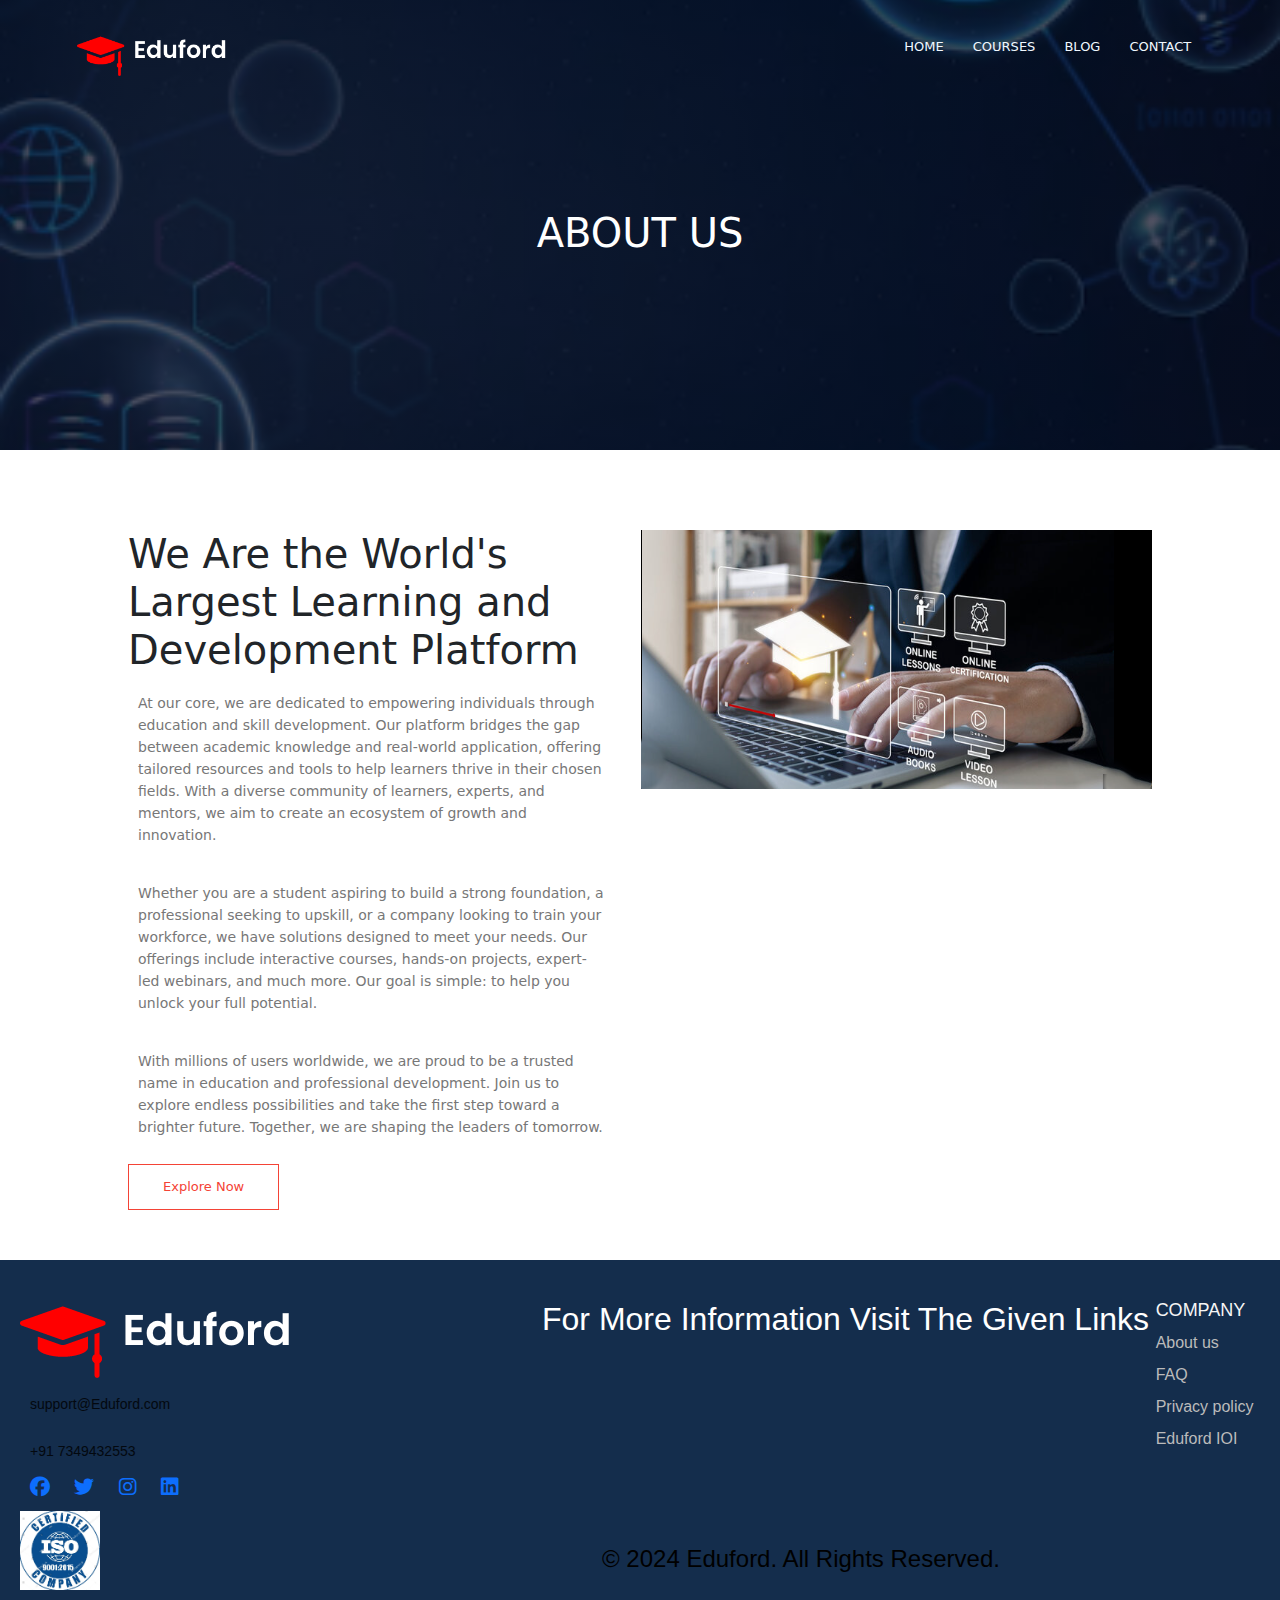
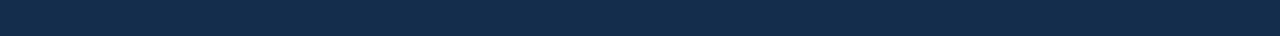
<file: about.html>
<!DOCTYPE html>
<html lang="en">
<head>
    <meta name="viewport" content="width=device-width,initial-scale=1.0 ">
    <meta charset="UTF-8">
    <meta name="viewport" content="width=device-width, initial-scale=1.0">
    <title>Mini Project</title>
    <link rel="stylesheet" href="styles.css">
    <!-- fonts awesome -->
    <link rel="stylesheet" href="https://cdnjs.cloudflare.com/ajax/libs/font-awesome/6.7.1/css/all.min.css">
    <!-- bootstrap -->
    <link rel="stylesheet" href="https://maxcdn.bootstrapcdn.com/bootstrap/5.3.0/css/bootstrap.min.css">
<script src="https://maxcdn.bootstrapcdn.com/bootstrap/5.3.0/js/bootstrap.bundle.min.js"></script>
<!-- fonts -->
<link href="https://fonts.googleapis.com/css2?family=Poppins:wght@300;400;600&display=swap" rel="stylesheet">
<!-- favicon -->
<link rel="shortcut icon" href="Images/logo.png" type="image/x-icon">

</head>
<body>
    <section class="subheader">
        <nav>
            <a href="index.html"><img src="Images/logo.png" alt=""></a>
            <div class="navlinks" id="navlinks">
                <i class="fa fa-times" onclick="hideMenu()"></i>
                <ul>
                    <li><a href="index.html">HOME</a></li>
                    <li><a href="course.html">COURSES</a></li>
                    <li><a href="blog.html">BLOG</a></li>
                    <li><a href="contact.html">CONTACT</a></li>
                </ul>
            </div>
            <i class="fa fa-bars" onclick="showMenu()"></i>
        </nav>
        <h1>ABOUT US</h1>
    </section>
    <!-- about us content -->
    <section class="aboutus">
        <div class="row">
            <div class="col">
                <h1>We Are the World's Largest Learning and Development Platform</h1>
                <p>At our core, we are dedicated to empowering individuals through education and skill development. Our platform bridges the gap between academic knowledge and real-world application, offering tailored resources and tools to help learners thrive in their chosen fields. With a diverse community of learners, experts, and mentors, we aim to create an ecosystem of growth and innovation.</p>
                <p>Whether you are a student aspiring to build a strong foundation, a professional seeking to upskill, or a company looking to train your workforce, we have solutions designed to meet your needs. Our offerings include interactive courses, hands-on projects, expert-led webinars, and much more. Our goal is simple: to help you unlock your full potential.</p>
                <p>With millions of users worldwide, we are proud to be a trusted name in education and professional development. Join us to explore endless possibilities and take the first step toward a brighter future. Together, we are shaping the leaders of tomorrow.</p>
                <a href="ioi.html" class="herobtn redbtn">Explore Now</a>
            </div>
            <div class="col">
                <img src="Images/about.png" alt="About Us Image">
            </div>
        </div>
    </section>
    
 
    <section class="footer">
        <div class="footer-logo">
            <img src="Images/logo.png" alt="">
            <p style="color: black;">support@Eduford.com</p>
            <p style="color: black;">+91 7349432553</p>
            <div class="social-icons">
                <a href="https://facebook.com" target="_blank"><i class="fab fa-facebook"></i></a>
                <a href="https://twitter.com" target="_blank"><i class="fab fa-twitter"></i></a>
                <a href="https://instagram.com" target="_blank"><i class="fab fa-instagram"></i></a>
                <a href="https://linkedin.com" target="_blank"><i class="fab fa-linkedin"></i></a>
            </div>
            <div class="certified">
                <img src="Images/iso.png" alt="ISO Certified">
            </div>
        </div>
        <div>
            <h2 style="margin-left: 250px;">For More Information Visit The Given Links</h2>
            <p style="margin-top: 200px; margin-left: 300px;color: black; font-size: x-large;">&copy; 2024 Eduford. All Rights Reserved.</p>
        </div>
        <div class="footer-links">
            <div class="footer-section">
                <h4>Company</h4>
                <ul>
                    <li><a href="about.html">About us</a></li>
                    <li><a href="faq.html">FAQ</a></li>
                    <li><a href="privacy.html">Privacy policy</a></li>
                    <li><a href="ioi.html">Eduford IOI</a></li>
                </ul>
            </div>
        </div>
    </section>
    <script>
        document.addEventListener('DOMContentLoaded', () => {
    const themeToggle = document.getElementById('themeToggle');
    const body = document.body;

    // Check for saved theme in localStorage
    const savedTheme = localStorage.getItem('theme');
    if (savedTheme === 'dark') {
        body.classList.add('dark');
        themeToggle.checked = true;
    }

    // Toggle theme and save preference
    themeToggle.addEventListener('change', () => {
        if (themeToggle.checked) {
            body.classList.add('dark');
            localStorage.setItem('theme', 'dark');
        } else {
            body.classList.remove('dark');
            localStorage.setItem('theme', 'light');
        }
    });
});


    </script>
</body>
</html>
</file>
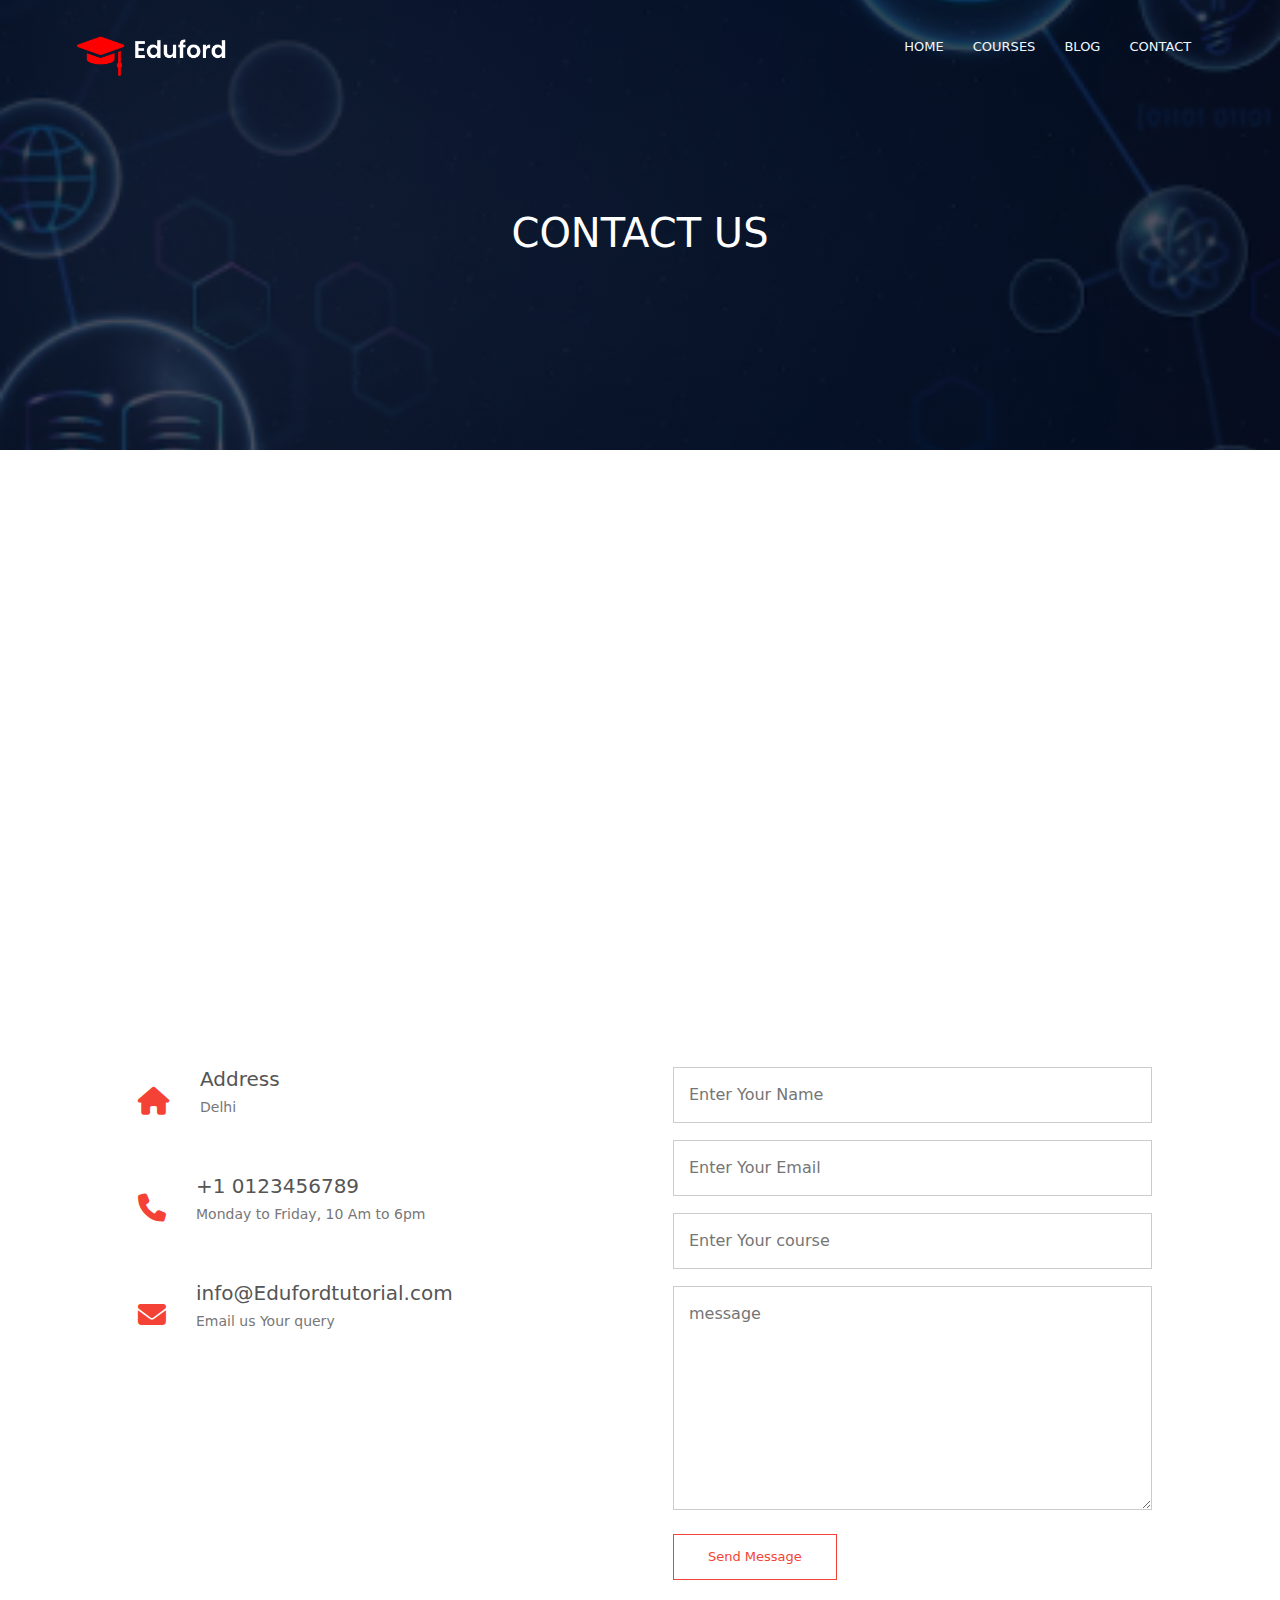
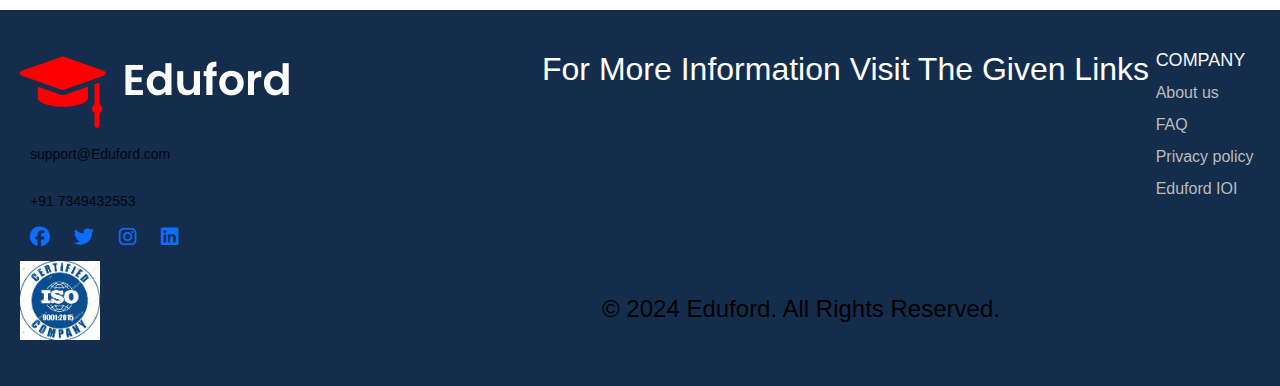
<file: contact.html>
<!DOCTYPE html>
<html lang="en">
<head>
    <meta name="viewport" content="width=device-width,initial-scale=1.0 ">
    <meta charset="UTF-8">
    <meta name="viewport" content="width=device-width, initial-scale=1.0">
    <title>Mini Project</title>
    <link rel="stylesheet" href="styles.css">
    <!-- fonts awesome -->
    <link rel="stylesheet" href="https://cdnjs.cloudflare.com/ajax/libs/font-awesome/6.7.1/css/all.min.css">
    <!-- bootstrap -->
    <link rel="stylesheet" href="https://maxcdn.bootstrapcdn.com/bootstrap/5.3.0/css/bootstrap.min.css">
<script src="https://maxcdn.bootstrapcdn.com/bootstrap/5.3.0/js/bootstrap.bundle.min.js"></script>
<!-- fonts -->
<link href="https://fonts.googleapis.com/css2?family=Poppins:wght@300;400;600&display=swap" rel="stylesheet">
<!-- favicon -->
<link rel="shortcut icon" href="Images/logo.png" type="image/x-icon">
</head>
<body>
    <section class="subheader">
        <nav>
            <a href="index.html"><img src="Images/logo.png" alt=""></a>
            <div class="navlinks" id="navlinks">
                <i class="fa fa-times" onclick="hideMenu()"></i>
                <ul>
                    <li><a href="index.html">HOME</a></li>
                    <li><a href="course.html">COURSES</a></li>
                    <li><a href="blog.html">BLOG</a></li>
                    <li><a href="contact.html">CONTACT</a></li>
                </ul>
            </div>
            <i class="fa fa-bars" onclick="showMenu()"></i>
        </nav>
        <h1>CONTACT US</h1>
    </section>
    <!-- contact us  -->
     <section class="location">
        <iframe src="https://www.google.com/maps/embed?pb=!1m18!1m12!1m3!1d3502.0736760072728!2d77.27591422422266!3d28.627553884309076!2m3!1f0!2f0!3f0!3m2!1i1024!2i768!4f13.1!3m3!1m2!1s0x390ce35319b6a7ff%3A0x127dca80423ad527!2sLaxmi%20Nagar%2C%20Block%20S1%2C%20Nanakpura%2C%20Shakarpur%2C%20Delhi%2C%20110092!5e0!3m2!1sen!2sin!4v1733581337559!5m2!1sen!2sin" width="600" height="450" style="border:0;" allowfullscreen="" loading="lazy" referrerpolicy="no-referrer-when-downgrade"></iframe>
     </section>
     <section class="contact">
        <div class="row">
            <div class="contactcol">
                <div>
                    <i class="fa fa-home"></i>
                    <span>
                        <h5> Address</h5> 
                        <p>Delhi</p>
                    </span>
                </div>

                <div>
                    <i class="fa fa-phone" ></i>
                    <span>
                        <h5>  +1 0123456789 </h5>
                        <p>Monday to Friday, 10 Am to 6pm</p>
                    </span>
                </div>

                <div>
                    <i class="fa fa-envelope"></i>
                    <span>
                        <h5>info@Edufordtutorial.com </h5>
                        <p>Email us Your query</p>   
                    </span>
                </div>
            </div>
            <div class="contactcol">
            <form action="">
                <input type="text" placeholder="Enter Your Name" required>
                <input type="email" placeholder="Enter Your Email" required>
                <input type="text" placeholder="Enter Your course" required>
                <textarea rows="8" placeholder="message"></textarea>
                <button type="submit" class="herobtn redbtn"> Send Message</button>
            </form>


            </div>
        </div>
    </section>
    <section class="footer">
        <div class="footer-logo">
            <img src="Images/logo.png" alt="">
            <p style="color: black;">support@Eduford.com</p>
            <p style="color: black;">+91 7349432553</p>
            <div class="social-icons">
                <a href="https://facebook.com" target="_blank"><i class="fab fa-facebook"></i></a>
                <a href="https://twitter.com" target="_blank"><i class="fab fa-twitter"></i></a>
                <a href="https://instagram.com" target="_blank"><i class="fab fa-instagram"></i></a>
                <a href="https://linkedin.com" target="_blank"><i class="fab fa-linkedin"></i></a>
            </div>
            <div class="certified">
                <img src="Images/iso.png" alt="ISO Certified">
            </div>
        </div>
        <div>
            <h2 style="margin-left: 250px;">For More Information Visit The Given Links</h2>
            <p style="margin-top: 200px; margin-left: 300px;color: black; font-size: x-large;">&copy; 2024 Eduford. All Rights Reserved.</p>
        </div>
        <div class="footer-links">
            <div class="footer-section">
                <h4>Company</h4>
                <ul>
                    <li><a href="about.html">About us</a></li>
                    <li><a href="faq.html">FAQ</a></li>
                    <li><a href="privacy.html">Privacy policy</a></li>
                    <li><a href="ioi.html">Eduford IOI</a></li>
                </ul>
            </div>
        </div>
    </section>
    <script>
        document.addEventListener('DOMContentLoaded', () => {
    const themeToggle = document.getElementById('themeToggle');
    const body = document.body;

    // Check for saved theme in localStorage
    const savedTheme = localStorage.getItem('theme');
    if (savedTheme === 'dark') {
        body.classList.add('dark');
        themeToggle.checked = true;
    }

    // Toggle theme and save preference
    themeToggle.addEventListener('change', () => {
        if (themeToggle.checked) {
            body.classList.add('dark');
            localStorage.setItem('theme', 'dark');
        } else {
            body.classList.remove('dark');
            localStorage.setItem('theme', 'light');
        }
    });
});


    </script> <script src="script.js"></script>
</body>
</html>
</file>
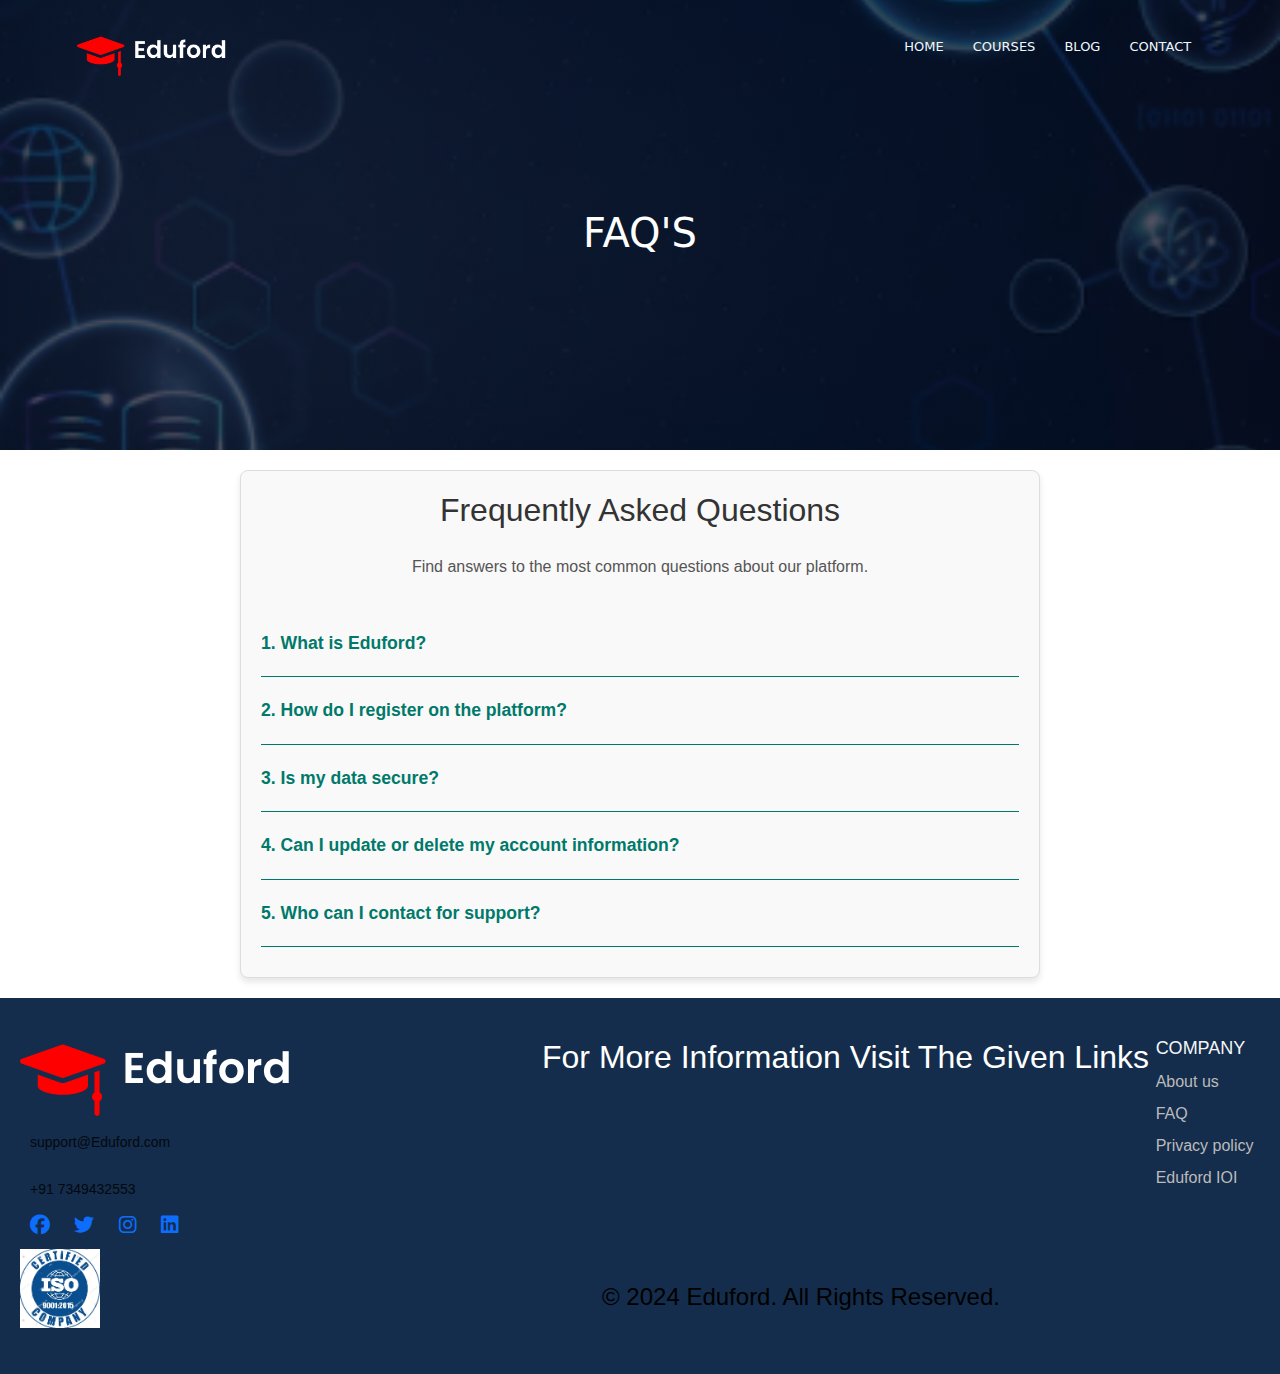
<file: faq.html>
<!DOCTYPE html>
<html lang="en">
<head>
    <meta name="viewport" content="width=device-width,initial-scale=1.0 ">
    <meta charset="UTF-8">
    <meta name="viewport" content="width=device-width, initial-scale=1.0">
    <title>Mini Project</title>
    <link rel="stylesheet" href="styles.css">
    <!-- fonts awesome -->
    <link rel="stylesheet" href="https://cdnjs.cloudflare.com/ajax/libs/font-awesome/6.7.1/css/all.min.css">
    <!-- bootstrap -->
    <link rel="stylesheet" href="https://maxcdn.bootstrapcdn.com/bootstrap/5.3.0/css/bootstrap.min.css">
<script src="https://maxcdn.bootstrapcdn.com/bootstrap/5.3.0/js/bootstrap.bundle.min.js"></script>
<!-- fonts -->
<link href="https://fonts.googleapis.com/css2?family=Poppins:wght@300;400;600&display=swap" rel="stylesheet">
<!-- favicon -->
<link rel="shortcut icon" href="Images/logo.png" type="image/x-icon">
</head>
<body>
    <section class="subheader">
        <nav>
            <a href="index.html"><img src="Images/logo.png" alt=""></a>
            <div class="navlinks" id="navlinks">
                <i class="fa fa-times" onclick="hideMenu()"></i>
                <ul>
                    <li><a href="index.html">HOME</a></li>
                    <li><a href="course.html">COURSES</a></li>
                    <li><a href="blog.html">BLOG</a></li>
                    <li><a href="contact.html">CONTACT</a></li>
                </ul>
            </div>
            <i class="fa fa-bars" onclick="showMenu()"></i>
        </nav>
        <h1>FAQ'S</h1>
    </section>
        
     
    <section class="faq">
        <h1>Frequently Asked Questions</h1>
        <p>Find answers to the most common questions about our platform.</p>
        <div class="faq-item">
            <button class="faq-question">1. What is Eduford?</button>
            <div class="faq-answer">
                <p>Eduford is an advanced platform designed to provide users with detailed insights and analysis, whether it's about crime statistics, weather forecasts, or other data-driven insights.</p>
            </div>
        </div>
        <div class="faq-item">
            <button class="faq-question">2. How do I register on the platform?</button>
            <div class="faq-answer">
                <p>Click on the "Sign Up" button at the top-right corner of the page, fill in your details, and verify your email to start using our services.</p>
            </div>
        </div>
        <div class="faq-item">
            <button class="faq-question">3. Is my data secure?</button>
            <div class="faq-answer">
                <p>Yes, we prioritize your data security. We implement encryption and follow strict privacy standards to ensure your information is protected.</p>
            </div>
        </div>
        <div class="faq-item">
            <button class="faq-question">4. Can I update or delete my account information?</button>
            <div class="faq-answer">
                <p>Yes, you can update or delete your account information by navigating to the "Profile" section of your dashboard.</p>
            </div>
        </div>
        <div class="faq-item">
            <button class="faq-question">5. Who can I contact for support?</button>
            <div class="faq-answer">
                <p>If you have any issues, feel free to reach out to us via email at <a href="mailto:support@Eduford.com">support@Eduford.com</a>.</p>
            </div>
        </div>
    </section>
    
    
    <section class="footer">
        <div class="footer-logo">
            <img src="Images/logo.png" alt="">
            <p style="color: black;">support@Eduford.com</p>
            <p style="color: black;">+91 7349432553</p>
            <div class="social-icons">
                <a href="https://facebook.com" target="_blank"><i class="fab fa-facebook"></i></a>
                <a href="https://twitter.com" target="_blank"><i class="fab fa-twitter"></i></a>
                <a href="https://instagram.com" target="_blank"><i class="fab fa-instagram"></i></a>
                <a href="https://linkedin.com" target="_blank"><i class="fab fa-linkedin"></i></a>
            </div>
            <div class="certified">
                <img src="Images/iso.png" alt="ISO Certified">
            </div>
        </div>
        <div>
            <h2 style="margin-left: 250px;">For More Information Visit The Given Links</h2>
            <p style="margin-top: 200px; margin-left: 300px;color: black; font-size: x-large;">&copy; 2024 Eduford. All Rights Reserved.</p>
        </div>
        <div class="footer-links">
            <div class="footer-section">
                <h4>Company</h4>
                <ul>
                    <li><a href="about.html">About us</a></li>
                    <li><a href="faq.html">FAQ</a></li>
                    <li><a href="privacy.html">Privacy policy</a></li>
                    <li><a href="ioi.html">Eduford IOI</a></li>
                </ul>
            </div>
        </div>
    </section>
    <script>
        // FAQ Dropdown Functionality
        document.querySelectorAll('.faq-question').forEach(button => {
            button.addEventListener('click', () => {
                const answer = button.nextElementSibling;
    
                // Toggle visibility of the answer
                answer.style.display = answer.style.display === 'block' ? 'none' : 'block';
    
                // Optionally, change button style for active/inactive state
                button.classList.toggle('active');
            });
        });
        document.addEventListener('DOMContentLoaded', () => {
    const themeToggle = document.getElementById('themeToggle');
    const body = document.body;

    // Check for saved theme in localStorage
    const savedTheme = localStorage.getItem('theme');
    if (savedTheme === 'dark') {
        body.classList.add('dark');
        themeToggle.checked = true;
    }

    // Toggle theme and save preference
    themeToggle.addEventListener('change', () => {
        if (themeToggle.checked) {
            body.classList.add('dark');
            localStorage.setItem('theme', 'dark');
        } else {
            body.classList.remove('dark');
            localStorage.setItem('theme', 'light');
        }
    });
});

    </script>
    
    </body>
    </html>
</file>
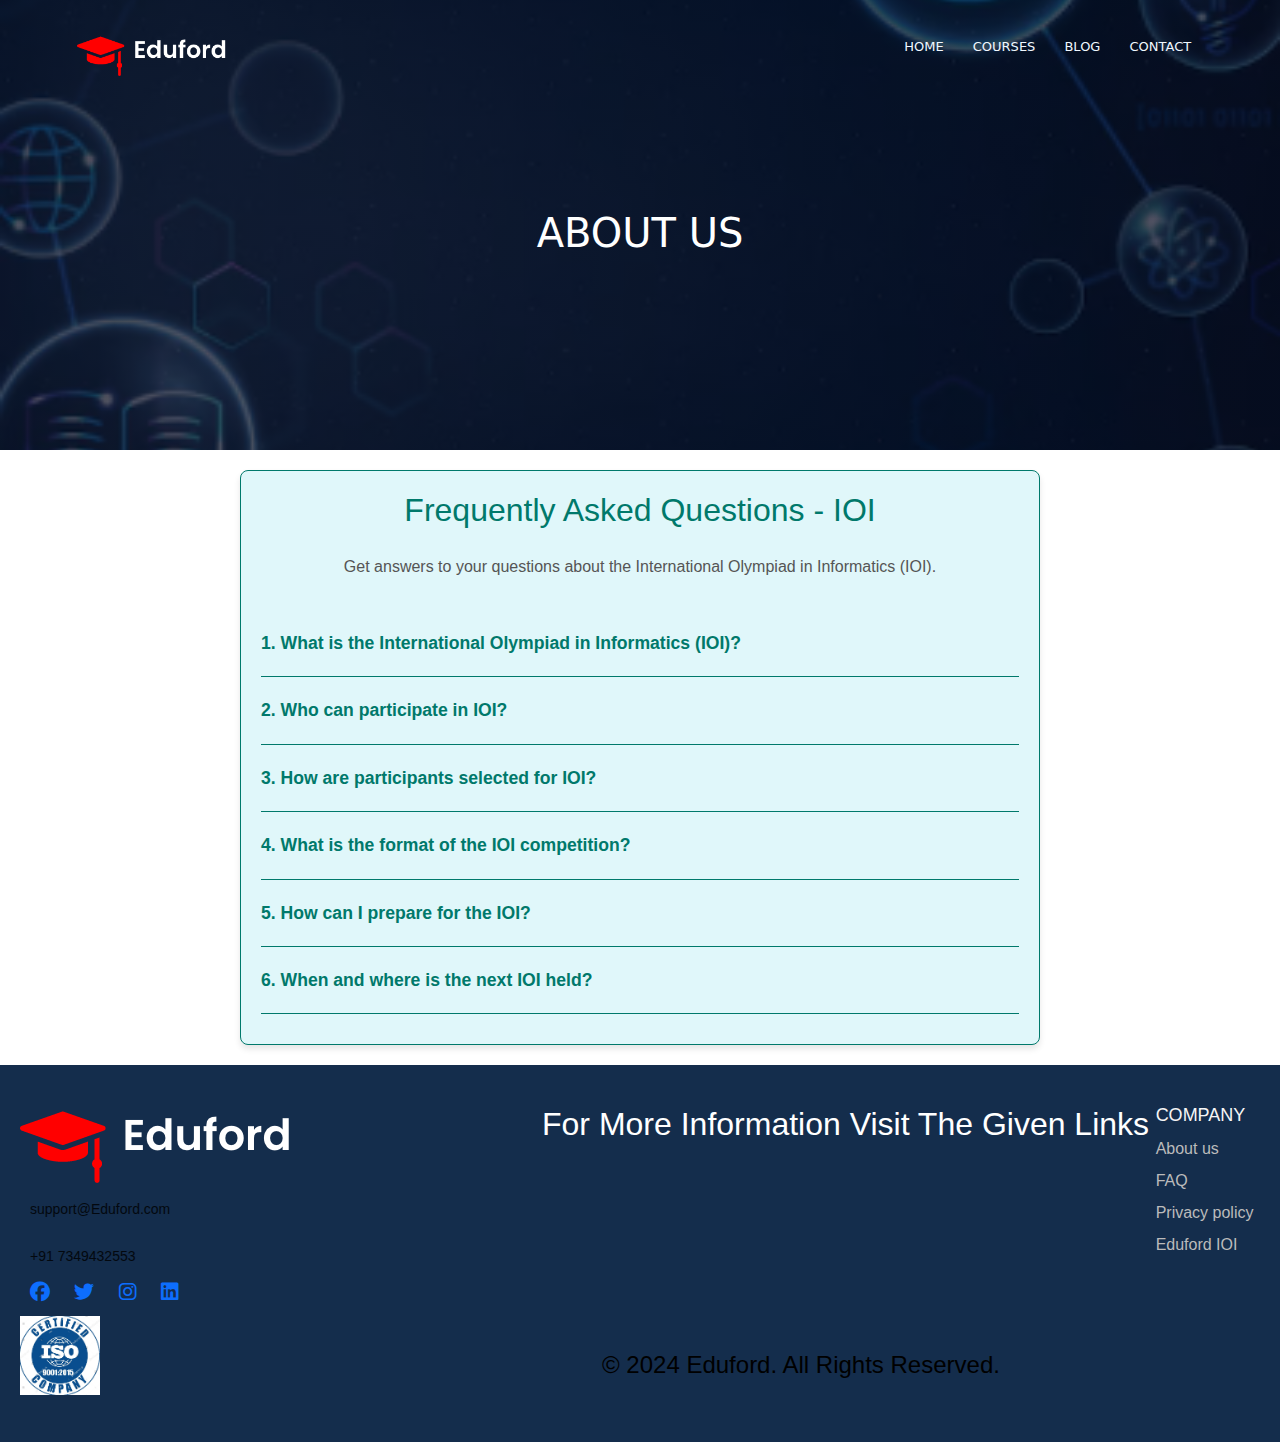
<file: ioi.html>
<!DOCTYPE html>
<html lang="en">
<head>
    <meta name="viewport" content="width=device-width,initial-scale=1.0 ">
    <meta charset="UTF-8">
    <meta name="viewport" content="width=device-width, initial-scale=1.0">
    <title>Mini Project</title>
    <link rel="stylesheet" href="styles.css">
    <!-- fonts awesome -->
    <link rel="stylesheet" href="https://cdnjs.cloudflare.com/ajax/libs/font-awesome/6.7.1/css/all.min.css">
    <!-- bootstrap -->
    <link rel="stylesheet" href="https://maxcdn.bootstrapcdn.com/bootstrap/5.3.0/css/bootstrap.min.css">
<script src="https://maxcdn.bootstrapcdn.com/bootstrap/5.3.0/js/bootstrap.bundle.min.js"></script>
<!-- fonts -->
<link href="https://fonts.googleapis.com/css2?family=Poppins:wght@300;400;600&display=swap" rel="stylesheet">
<!-- favicon -->
<link rel="shortcut icon" href="Images/logo.png" type="image/x-icon">
</head>
<body>
    <section class="subheader">
        <nav>
            <a href="index.html"><img src="Images/logo.png" alt=""></a>
            <div class="navlinks" id="navlinks">
                <i class="fa fa-times" onclick="hideMenu()"></i>
                <ul>
                    <li><a href="index.html">HOME</a></li>
                    <li><a href="course.html">COURSES</a></li>
                    <li><a href="blog.html">BLOG</a></li>
                    <li><a href="contact.html">CONTACT</a></li>
                </ul>
            </div>
            <i class="fa fa-bars" onclick="showMenu()"></i>
        </nav>
        <h1>ABOUT US</h1>
    </section>
    <section class="ioi">
        <h1>Frequently Asked Questions - IOI</h1>
        <p>Get answers to your questions about the International Olympiad in Informatics (IOI).</p>
        
        <div class="faq-item">
            <button class="faq-question">1. What is the International Olympiad in Informatics (IOI)?</button>
            <div class="faq-answer">
                <p>The International Olympiad in Informatics (IOI) is one of the most prestigious computer science competitions for high school students worldwide. It focuses on problem-solving skills, algorithmic thinking, and programming.</p>
            </div>
        </div>
        
        <div class="faq-item">
            <button class="faq-question">2. Who can participate in IOI?</button>
            <div class="faq-answer">
                <p>The IOI is open to students who are in secondary education (high school) and are aged no more than 20 on the 1st of July of the year of the competition.</p>
            </div>
        </div>
        
        <div class="faq-item">
            <button class="faq-question">3. How are participants selected for IOI?</button>
            <div class="faq-answer">
                <p>Participants are selected through national competitions or programming contests organized in their respective countries. Each country sends its top-performing students to the IOI.</p>
            </div>
        </div>
        
        <div class="faq-item">
            <button class="faq-question">4. What is the format of the IOI competition?</button>
            <div class="faq-answer">
                <p>The IOI consists of two days of individual competition. Each day, students are given 3 algorithmic problems to solve in 5 hours. The problems require knowledge of algorithms, data structures, and programming skills.</p>
            </div>
        </div>
        
        <div class="faq-item">
            <button class="faq-question">5. How can I prepare for the IOI?</button>
            <div class="faq-answer">
                <p>To prepare for the IOI, students should focus on mastering algorithms and data structures, practicing problem-solving on online platforms like Codeforces, TopCoder, and participating in local competitions.</p>
            </div>
        </div>
        
        <div class="faq-item">
            <button class="faq-question">6. When and where is the next IOI held?</button>
            <div class="faq-answer">
                <p>The IOI is typically held every year in a different host country. You can find details about the next event on the official IOI website or your country's selection page.</p>
            </div>
        </div>
    </section>
    
    
 
    <section class="footer">
        <div class="footer-logo">
            <img src="Images/logo.png" alt="">
            <p style="color: black;">support@Eduford.com</p>
            <p style="color: black;">+91 7349432553</p>
            <div class="social-icons">
                <a href="https://facebook.com" target="_blank"><i class="fab fa-facebook"></i></a>
                <a href="https://twitter.com" target="_blank"><i class="fab fa-twitter"></i></a>
                <a href="https://instagram.com" target="_blank"><i class="fab fa-instagram"></i></a>
                <a href="https://linkedin.com" target="_blank"><i class="fab fa-linkedin"></i></a>
            </div>
            <div class="certified">
                <img src="Images/iso.png" alt="ISO Certified">
            </div>
        </div>
        <div>
            <h2 style="margin-left: 250px;">For More Information Visit The Given Links</h2>
            <p style="margin-top: 200px; margin-left: 300px;color: black; font-size: x-large;">&copy; 2024 Eduford. All Rights Reserved.</p>
        </div>
        <div class="footer-links">
            <div class="footer-section">
                <h4>Company</h4>
                <ul>
                    <li><a href="about.html">About us</a></li>
                    <li><a href="faq.html">FAQ</a></li>
                    <li><a href="privacy.html">Privacy policy</a></li>
                    <li><a href="ioi.html">Eduford IOI</a></li>
                </ul>
            </div>
        </div>
    </section>


<script>
    // IOI FAQ Dropdown Functionality
    document.querySelectorAll('.faq-question').forEach(button => {
        button.addEventListener('click', () => {
            const answer = button.nextElementSibling;
    
            // Toggle visibility of the answer
            answer.style.display = answer.style.display === 'block' ? 'none' : 'block';
    
            // Optionally, change button style for active/inactive state
            button.classList.toggle('active');
        });
    });
        document.addEventListener('DOMContentLoaded', () => {
    const themeToggle = document.getElementById('themeToggle');
    const body = document.body;

    // Check for saved theme in localStorage
    const savedTheme = localStorage.getItem('theme');
    if (savedTheme === 'dark') {
        body.classList.add('dark');
        themeToggle.checked = true;
    }

    // Toggle theme and save preference
    themeToggle.addEventListener('change', () => {
        if (themeToggle.checked) {
            body.classList.add('dark');
            localStorage.setItem('theme', 'dark');
        } else {
            body.classList.remove('dark');
            localStorage.setItem('theme', 'light');
        }
    });
});
    </script>
    
</body>
</html>
</file>
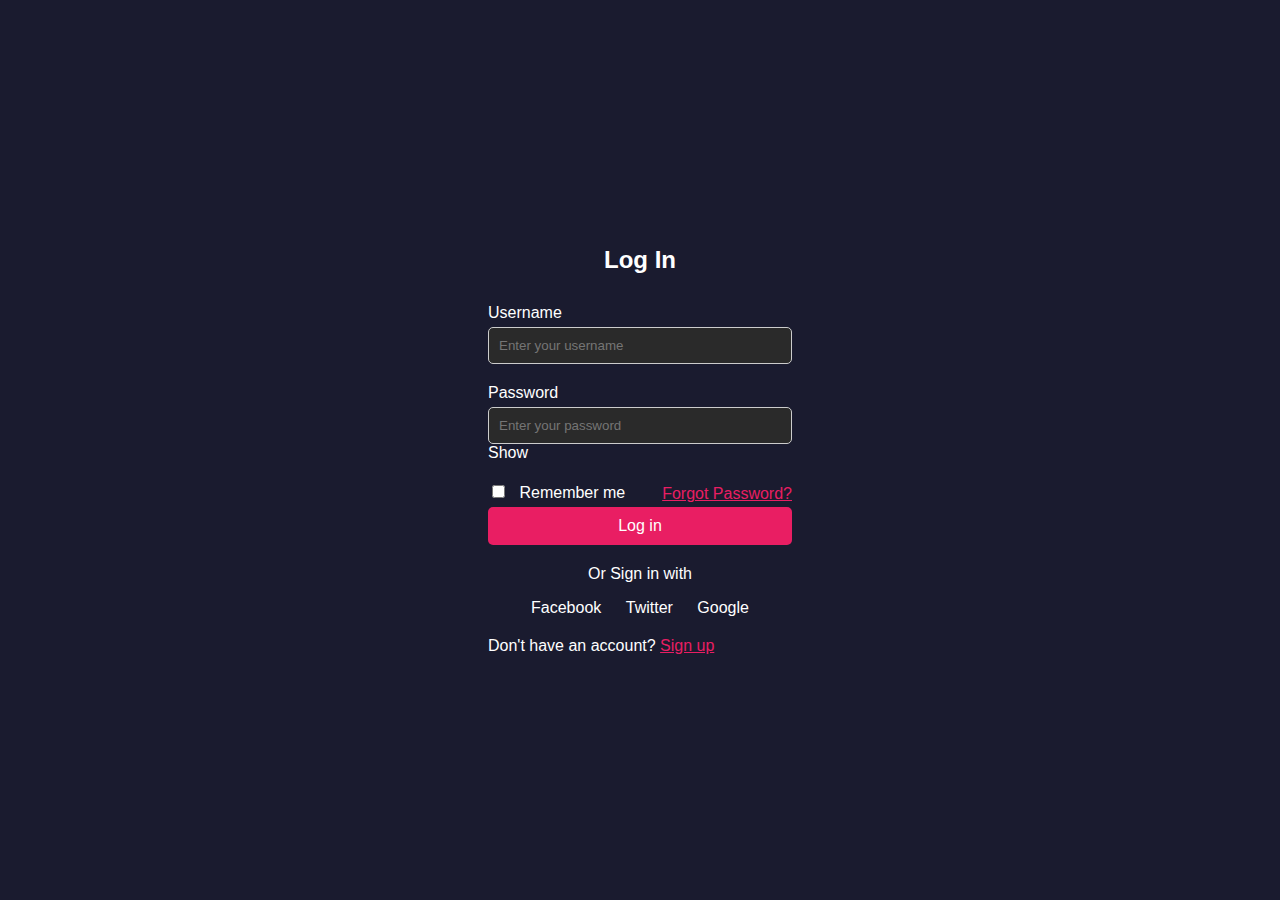
<file: login.html>
<!DOCTYPE html>
<html lang="en">
<head>
    <meta charset="UTF-8">
    <meta name="viewport" content="width=device-width, initial-scale=1.0">
    <title>Document</title>
    <link rel="stylesheet" href="loginpage.css">
</head>
<body>
    <div class="form-container login-container">
        <form>
            <h1>Log In</h1>
            <div class="input-group">
                <label for="username">Username</label>
                <input type="text" id="username" placeholder="Enter your username" required>
            </div>
            <div class="input-group">
                <label for="password">Password</label>
                <input type="password" id="password" placeholder="Enter your password" required>
                <span class="show-password">Show</span>
            </div>
            <div class="options">
                <label>
                    <input type="checkbox"> Remember me
                </label>
                <a href="#" class="forgot-password">Forgot Password?</a>
            </div>
            <button type="submit">Log in</button>
            <div class="social-signin">
                <p>Or Sign in with</p>
                <div class="social-icons">
                    <a href="https://www.facebook.com/login/" class="facebook">Facebook</a>
                    <a href="https://x.com/i/flow/login" class="">Twitter</a>
                    <a href="https://accounts.google.com/lifecycle/steps/signup/name?ddm=1&dsh=S1107468799:1728103201642547&flowEntry=SignUp&flowName=GlifWebSignIn&TL=APps6eabaUP_0c2HOy8k9ZZPp0mxbtGpHWbqrJx5vt9-7oI5sSxM6Vg44rnQ_mxX" class="google">Google</a>
                </div>
            </div>
            <p>Don't have an account? <a href="registration.html">Sign up</a></p>
        </form>
    </div>

</body>
</html>
</file>
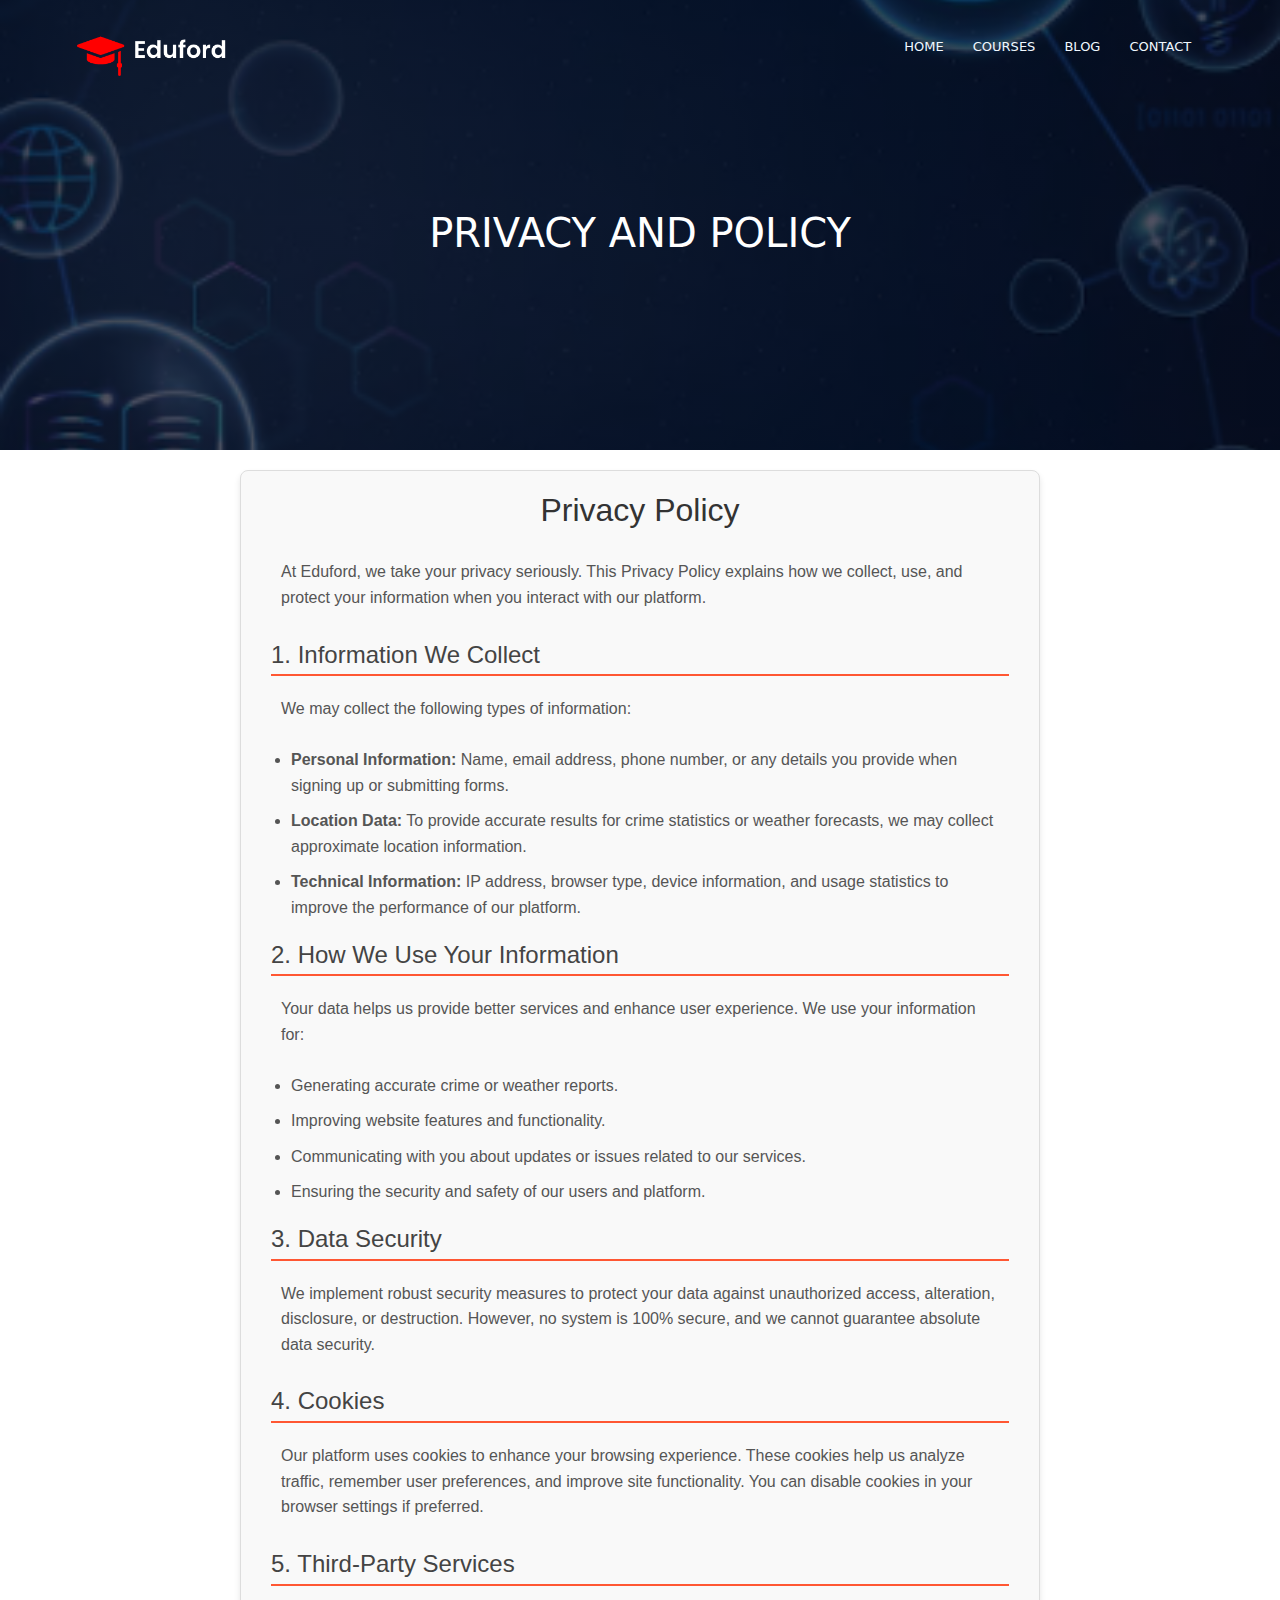
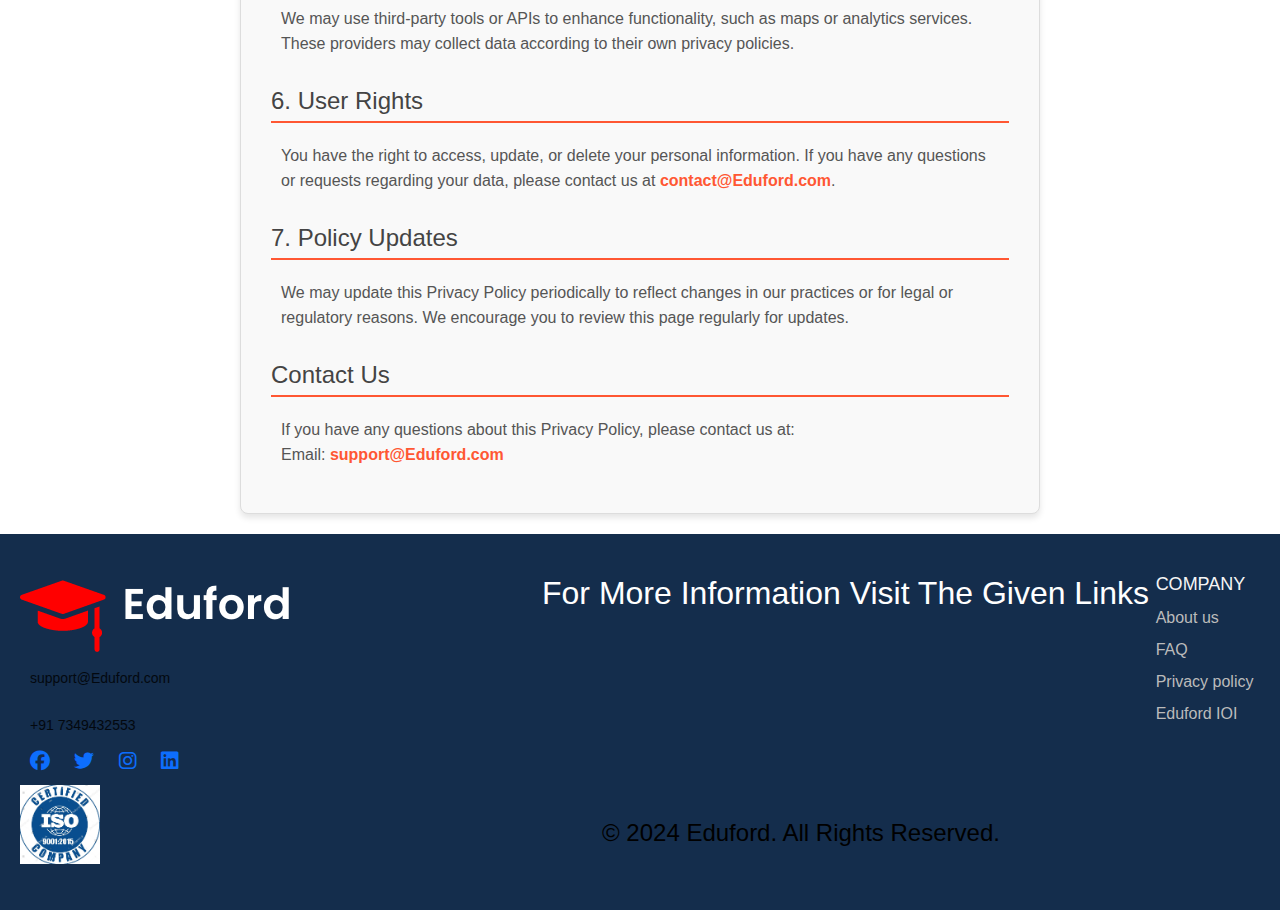
<file: privacy.html>
<!DOCTYPE html>
<html lang="en">
<head>
    <meta name="viewport" content="width=device-width,initial-scale=1.0 ">
    <meta charset="UTF-8">
    <meta name="viewport" content="width=device-width, initial-scale=1.0">
    <title>Mini Project</title>
    <link rel="stylesheet" href="styles.css">
    <!-- fonts awesome -->
    <link rel="stylesheet" href="https://cdnjs.cloudflare.com/ajax/libs/font-awesome/6.7.1/css/all.min.css">
    <!-- bootstrap -->
    <link rel="stylesheet" href="https://maxcdn.bootstrapcdn.com/bootstrap/5.3.0/css/bootstrap.min.css">
<script src="https://maxcdn.bootstrapcdn.com/bootstrap/5.3.0/js/bootstrap.bundle.min.js"></script>
<!-- fonts -->
<link href="https://fonts.googleapis.com/css2?family=Poppins:wght@300;400;600&display=swap" rel="stylesheet">
<!-- favicon -->
<link rel="shortcut icon" href="Images/logo.png" type="image/x-icon">
</head>
<body>
    <section class="subheader">
        <nav>
            <a href="index.html"><img src="Images/logo.png" alt=""></a>
            <div class="navlinks" id="navlinks">
                <i class="fa fa-times" onclick="hideMenu()"></i>
                <ul>
                    <li><a href="index.html">HOME</a></li>
                    <li><a href="course.html">COURSES</a></li>
                    <li><a href="">BLOG</a></li>
                    <li><a href="">CONTACT</a></li>
                </ul>
            </div>
            <i class="fa fa-bars" onclick="showMenu()"></i>
        </nav>
        <h1>PRIVACY AND POLICY</h1>
    </section>
    <section>
        <section class="privacy-policy">
            <h1>Privacy Policy</h1>
            <p>
                At <strong>Eduford</strong>, we take your privacy seriously. This Privacy Policy explains how we collect, use, and protect your information when you interact with our platform.
            </p>
        
            <h2>1. Information We Collect</h2>
            <p>
                We may collect the following types of information:
            </p>
            <ul>
                <li><strong>Personal Information:</strong> Name, email address, phone number, or any details you provide when signing up or submitting forms.</li>
                <li><strong>Location Data:</strong> To provide accurate results for crime statistics or weather forecasts, we may collect approximate location information.</li>
                <li><strong>Technical Information:</strong> IP address, browser type, device information, and usage statistics to improve the performance of our platform.</li>
            </ul>
        
            <h2>2. How We Use Your Information</h2>
            <p>
                Your data helps us provide better services and enhance user experience. We use your information for:
            </p>
            <ul>
                <li>Generating accurate crime or weather reports.</li>
                <li>Improving website features and functionality.</li>
                <li>Communicating with you about updates or issues related to our services.</li>
                <li>Ensuring the security and safety of our users and platform.</li>
            </ul>
        
            <h2>3. Data Security</h2>
            <p>
                We implement robust security measures to protect your data against unauthorized access, alteration, disclosure, or destruction. However, no system is 100% secure, and we cannot guarantee absolute data security.
            </p>
        
            <h2>4. Cookies</h2>
            <p>
                Our platform uses cookies to enhance your browsing experience. These cookies help us analyze traffic, remember user preferences, and improve site functionality. You can disable cookies in your browser settings if preferred.
            </p>
        
            <h2>5. Third-Party Services</h2>
            <p>
                We may use third-party tools or APIs to enhance functionality, such as maps or analytics services. These providers may collect data according to their own privacy policies.
            </p>
        
            <h2>6. User Rights</h2>
            <p>
                You have the right to access, update, or delete your personal information. If you have any questions or requests regarding your data, please contact us at <a href="mailto:contact@Eduford.com">contact@Eduford.com</a>.
            </p>
        
            <h2>7. Policy Updates</h2>
            <p>
                We may update this Privacy Policy periodically to reflect changes in our practices or for legal or regulatory reasons. We encourage you to review this page regularly for updates.
            </p>
        
            <h2>Contact Us</h2>
            <p>
                If you have any questions about this Privacy Policy, please contact us at:
                <br>Email: <a href="mailto:support@Eduford.com">support@Eduford.com</a>
            </p>
        </section>
        
    </section>

    
 
    <section class="footer">
        <div class="footer-logo">
            <img src="Images/logo.png" alt="">
            <p style="color: black;">support@Eduford.com</p>
            <p style="color: black;">+91 7349432553</p>
            <div class="social-icons">
                <a href="https://facebook.com" target="_blank"><i class="fab fa-facebook"></i></a>
                <a href="https://twitter.com" target="_blank"><i class="fab fa-twitter"></i></a>
                <a href="https://instagram.com" target="_blank"><i class="fab fa-instagram"></i></a>
                <a href="https://linkedin.com" target="_blank"><i class="fab fa-linkedin"></i></a>
            </div>
            <div class="certified">
                <img src="Images/iso.png" alt="ISO Certified">
            </div>
        </div>
        <div>
            <h2 style="margin-left: 250px;">For More Information Visit The Given Links</h2>
            <p style="margin-top: 200px; margin-left: 300px;color: black; font-size: x-large;">&copy; 2024 Eduford. All Rights Reserved.</p>
        </div>
        <div class="footer-links">
            <div class="footer-section">
                <h4>Company</h4>
                <ul>
                    <li><a href="about.html">About us</a></li>
                    <li><a href="faq.html">FAQ</a></li>
                    <li><a href="privacy.html">Privacy policy</a></li>
                    <li><a href="ioi.html">Eduford IOI</a></li>
                </ul>
            </div>
        </div>
    </section>


    <script>
        document.addEventListener('DOMContentLoaded', () => {
    const themeToggle = document.getElementById('themeToggle');
    const body = document.body;

    // Check for saved theme in localStorage
    const savedTheme = localStorage.getItem('theme');
    if (savedTheme === 'dark') {
        body.classList.add('dark');
        themeToggle.checked = true;
    }

    // Toggle theme and save preference
    themeToggle.addEventListener('change', () => {
        if (themeToggle.checked) {
            body.classList.add('dark');
            localStorage.setItem('theme', 'dark');
        } else {
            body.classList.remove('dark');
            localStorage.setItem('theme', 'light');
        }
    });
});


    </script>
</body>
</html>
</file>
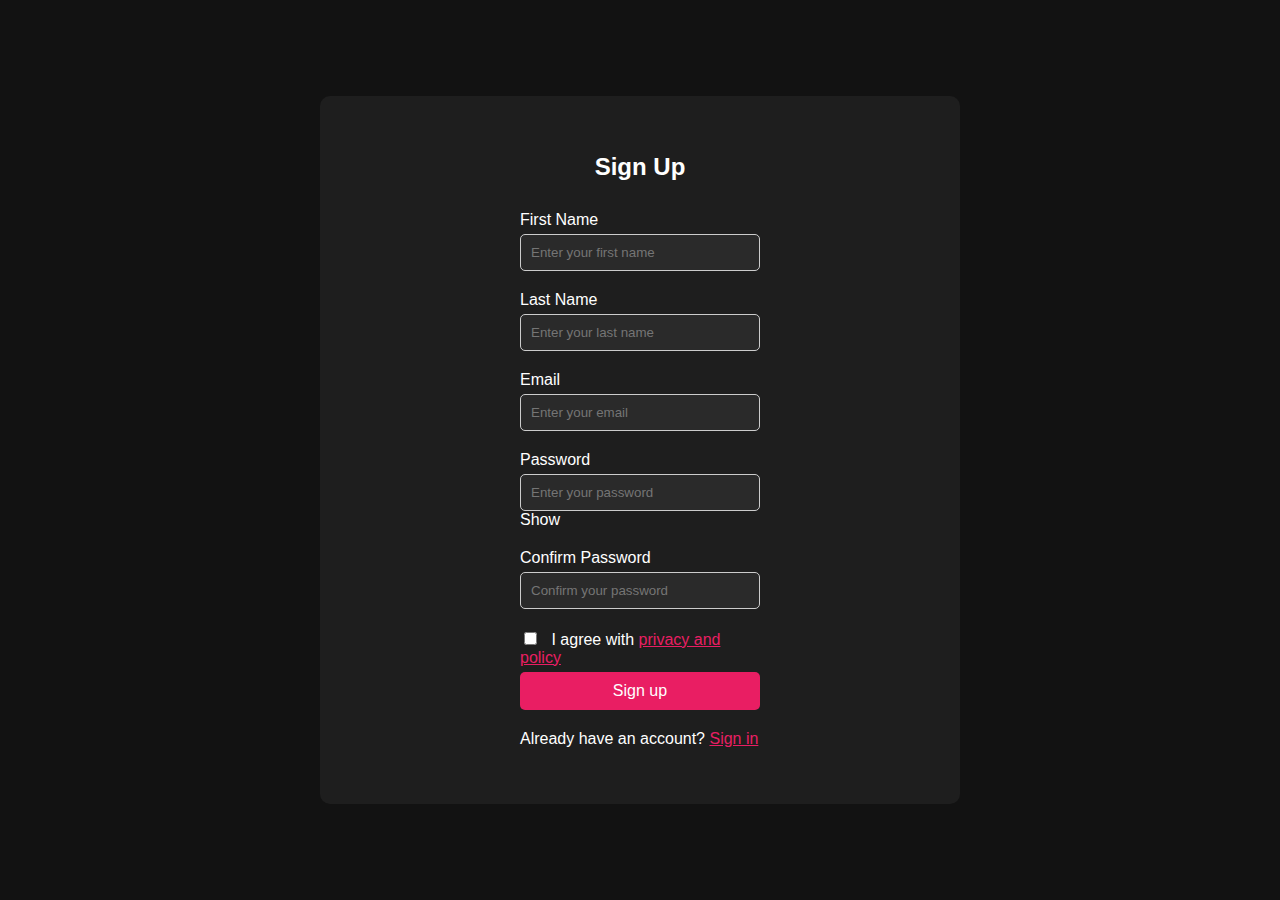
<file: registration.html>
<!DOCTYPE html>
<html lang="en">
<head>
    <meta charset="UTF-8">
    <meta name="viewport" content="width=device-width, initial-scale=1.0">
    <title>Login and Sign Up</title>
    <link rel="stylesheet" href="signup.css">
</head>
<body>
    <div class="container">
      
        <div class="form-container signup-container">
            <form>
                <h1>Sign Up</h1>
                <div class="input-group">
                    <label for="first-name">First Name</label>
                    <input type="text" id="first-name" placeholder="Enter your first name" required>
                </div>
                <div class="input-group">
                    <label for="last-name">Last Name</label>
                    <input type="text" id="last-name" placeholder="Enter your last name" required>
                </div>
                <div class="input-group">
                    <label for="email">Email</label>
                    <input type="email" id="email" placeholder="Enter your email" required>
                </div>
                <div class="input-group">
                    <label for="signup-password">Password</label>
                    <input type="password" id="signup-password" placeholder="Enter your password" required>
                    <span class="show-password">Show</span>
                </div>
                <div class="input-group">
                    <label for="confirm-password">Confirm Password</label>
                    <input type="password" id="confirm-password" placeholder="Confirm your password" required>
                    
                </div>
                <div class="options">
                    <label>
                        <input type="checkbox" required> I agree with <a href="#">privacy and policy</a>
                    </label>
                </div>
                <button type="submit">Sign up</button>
                <p>Already have an account? <a href="login.html" >Sign in</a></p>
            </form>
        </div>
    </div>
</body>
</html>
</file>
<file: styles.css>
*{
    margin: 0;
    padding: 0; 
}

body {
    font-family: 'Poppins', sans-serif;
    background:whitesmoke;
}

  
.header{
    min-height: 100vh;
    width: 100%;
    background-image:linear-gradient(rgba(4,9,30,0.7),rgba(4,9,30,0.7)),url(Images/background.png) ;
    background-position: center;
    background-size: cover;
    position: relative;
}
.textbox p{
    font-size: xx-large;
}
nav{
    display: flex;
    padding: 2% 6%;
    justify-content: space-between;
    align-items: center;
}
nav img{
    width: 150px;

}
.navlinks{
    flex: 1;
    text-align: right;
}
.navlinks ul li{
    list-style: none;
    display: inline-block;
    padding: 8px 12px;
    position: relative;
}
.navlinks ul li a{
    color: aliceblue;
    text-decoration: none;
    font-size: 13px;
}
.navlinks ul li::after{
    content: '';
    width: 0%;
    height: 2px;
    background: #f44336;
    display: block;
    margin: auto;
}
.navlinks ul li:hover::after{
    width: 100%;
    transition:0.5s;
}
.textbox{
    width: 90%;
    color: #fff;
    position: absolute;
    top: 50%;
    left: 50%;
    transform:translate(-50%,-50%);
    text-align: center;
}
.textbox h1{
    font-size: 62px;
}
.textbox p{
    margin: 10px 0 4px;
    font-size: 14px;
    color: #fff;
}
.herobtn{
    display: inline-block;
    text-decoration: none;
    color: #fff;
    border: 1px solid #fff;
    padding: 12px 34px;
    font-size: 13px;
    background: transparent;
    position: relative;
    cursor: pointer;
}
.herobtn:hover{
    border: 1px solid #f44336;
    background: #f44336;
    transition: 1s;
}

nav .fa{
    display: none;
}


@media(max-width:700px){
    .textbox h1{
        font-size:20px ;
    }
    .navlinks ul li{
        display: block;
    }
    .navlinks{
        position: absolute;
        background: #f44336;
        height: 100vh;
        width: 200px;
        top: 0;
        right: -200;
        text-align: left;
        z-index: 2;
        transition: 1s;
    }
    nav .fa{
        display: block;
        color: #f44336;
        margin: 10px;
        cursor: pointer;
    }
    .navlinks ul{
        padding: 30px;
    }
}
/* course */
.course{
    width: 80%;
    margin:auto;
    text-align: center;
    padding-top: 100px;
}
h1{
    font-size: 36px;
    font-weight: 600;
}
p{
    color: #777;
    font-size: 14px;
    font-weight: 300;
    line-height: 22px;
    padding: 10px;
}
.row{
    margin-top: 5%;
    display: flex;
    justify-content: space-between;
}
.coursecol{
    flex-basis: 31%;
    background: #fff3f3;
    border-radius: 10px;
    margin-bottom: 5%;
    padding:20px 12px ;
    box-sizing: border-box;
    transition: 0.5s;
}
h3{
    text-align: center;
    font-weight: 600;
    margin:10px ;
}
.coursecol:hover{
    box-shadow: 0 0 20px 0px rgba(0,0,0,0.2);
}
@media(max-width:700px){
    .row{
        flex-direction: column;
    }
}
/* feature */
.feature{
    width: 80%;
    margin: auto;
    text-align: center;
    padding-top: 50px;
}
.featurecol{
    flex-basis: 32%;
    border-radius: 10px;
    margin-bottom: 30px;
    position: relative;
    overflow: hidden;
}
.featurecol img{
    width: 100%;
    display: block;
}
.layer{
    /* background: rgba(226,0,0,0.7); */
    height: 100%;
    width: 100%;
    position: absolute;
    top:0;
    left: 0;
    transition: 0.5s;
}
.layer:hover{
    background: transparent;
}
.layer h3{
    width: 100%;
    font-weight: 2000;
    color: #040303;
    font-size: 26px;
    bottom: 0;
    left: 50%;
    transform: translateX(-50%);
    position: absolute;
    transition: 0.5s;
}
.layer:hover h3{
    bottom: 49%;
    opacity: 1;
}
/* facilities */
.facilities{
    width: 80%;
    margin: auto;
    text-align: center;
    padding-top:100px ;
}
.facilitiescol{
    flex-basis: 31%;
    border-radius: 10px;
    margin-bottom: 5%;
    text-align: left;
}
.facilitiescol img {
    width: 300px;
    border-radius: 10px;
    transition: transform 0.3s ease, box-shadow 0.3s ease;
}

.facilitiescol img:hover {
    transform: scale(1.1); /* Slight zoom effect */
    box-shadow: 0 4px 15px rgba(0, 0, 0, 0.2); /* Adds a shadow */
}

.facilitiescol p{
    padding: 0;
}
.facilitiescol h3{
    margin-top:16px ;
    text-align: left;
}
/* testimonials */
.testimonials{
    width: 80%;
    margin: auto;
    padding-top: 100px;
    text-align: center;
}
.testimonialcol{
    flex-basis: 31%;
    border-radius: 10px;
    margin-bottom: 5%;
    text-align: left;
    background: #fff3f3;
    padding: 25px;
    cursor: pointer;
    display: flex;
}
.testimonialcol img{
    margin-left:5px  ;
    margin-right: 20px;
    border-radius:50% ;
    width: 90px;
}
.testimonialcol p{
    padding: 0;

}
.testimonialcol h3{
    margin-top: 15px;
    text-align:left;
}
.testimonialcol .fa{
    color:#f44336 ;
}
/* cta */
.cta{
    margin: 100px auto;
    width: 80%;
    background-image: linear-gradient(rgba(0,0,0,0.7),rgba(0,0,0,0.7)),url(Images/fotter_background.png);
    background-position: center;
    background-size: cover;
    border-radius: 10px;
    text-align: center;
    padding: 100px 0;
}
.cta h1{
    color: #fff;
    margin-bottom: 40px;
    padding: 0;
}
/* footer */
/* Footer Section Styling */
.footer {
    background-color:#142d4c;
    color: #fff;
    padding: 40px 0;
    display: flex;
    justify-content: space-between;
    align-items: flex-start;
    font-family: 'Arial', sans-serif;
}

.footer-logo {
    flex: 1;
    padding-left: 20px;
}

.footer-logo h3 {
    font-size: 28px;
    font-weight: bold;
    color: #fff;
}

.footer-logo p {
    margin: 5px 0;
    opacity: 0.8;
}

.social-icons i {
    font-size: 20px;
    margin: 0 10px ;
    transition: transform 0.3s ease, color 0.3s ease;
    cursor: pointer;
}

.social-icons i:hover {
    transform: scale(1.1);
    color: #f1c40f;
}

.certified img {
    width: 80px;
    margin-top: 10px;
}

.footer-links {
    flex: 2;
    display: flex;
    justify-content: space-around;
    padding-right: 20px;
}

.footer-section {
    font-size: 16px;
}

.footer-section h4 {
    font-size: 18px;
    color:whitesmoke;
    margin-bottom: 10px;
    text-transform: uppercase;
}

.footer-section ul {
    list-style-type: none;
    padding: 0;
}

.footer-section ul li {
    margin: 8px 0;
}

.footer-section ul li a {
    color: #bbb;
    text-decoration: none;
}

.footer-section ul li a:hover {
    color: #f1c40f;
}

.footer-menu {
    flex: 0.5;
    display: flex;
    justify-content: center;
    align-items: center;
    padding-right: 20px;
}

.footer-menu i {
    font-size: 30px;
    color: #fff;
    cursor: pointer;
}

.footer-menu i:hover {
    color: #f39c12;
}

/* Responsive Styling */
@media (max-width: 768px) {
    .footer {
        flex-direction: column;
        text-align: center;
    }

    .footer-logo {
        margin-bottom: 20px;
    }

    .footer-links {
        flex-direction: column;
    }

    .footer-menu {
        margin-top: 20px;
    }
}


 .course-container {
    position: relative;
    display: flex;
    align-items: center;
    overflow: hidden;
    margin: 20px auto;
    width: 90%;
}

#course-scroll {
    display: flex;
    gap: 30px;
    overflow-x: auto;
    scroll-behavior: smooth;
    padding: 20px 0;
}

.course-box {
    flex: 0 0 350px;
    background-color: #f9f9f9;
    border-radius: 15px;
    box-shadow: 0 4px 8px rgba(0, 0, 0, 0.1);
    text-align: center;
    padding: 25px;
    transition: transform 0.3s ease, box-shadow 0.3s ease, background-color 0.3s ease;
    cursor: pointer;
    overflow: hidden;
}

.course-box img {
    width: 100%;
    border-radius: 10px;
    margin-bottom: 15px;
    transition: transform 0.3s ease;
}

.course-box h3 {
    font-size: 1.5rem;
    color: #333;
    margin: 15px 0 10px;
    text-transform: uppercase;
}

.course-box p {
    font-size: 1rem;
    color: #555;
    line-height: 1.5;
    padding: 0 10px;
}

/* Simple Hover Effect */
.course-box:hover {
    transform: translateY(-5px);
    box-shadow: 0 8px 16px rgba(0, 0, 0, 0.2);
    background-color: #b4a0eb; /* Change background color on hover */
}

.course-box:hover img {
    transform: scale(1.05); /* Slight zoom on the image */
}

.scroll-btn {
    position: absolute;
    top: 50%;
    transform: translateY(-50%);
    background: #007bff;
    color: white;
    border: none;
    border-radius: 50%;
    padding: 15px;
    cursor: pointer;
    z-index: 1;
    font-size: 20px;
    transition: background 0.3s ease, transform 0.3s ease;
}

.scroll-btn:hover {
    background: #0056b3;
    transform: scale(1.1);
}

.scroll-btn.left {
    left: -25px;
}

.scroll-btn.right {
    right: -25px;
}

#course-scroll::-webkit-scrollbar {
    display: none; /* Hide scrollbar */
}

/* About us page */
.subheader{
    height: 50vh;
    width: 100%;
    background-image: linear-gradient(rgba(4,9,30,0.7),rgba(4,9,30,0.7)),url(Images/aboutbackground.png);
    background-position: center;
    background-size: cover;
    text-align: center;
    color: #fff;
}
.subheader h1{
    margin-top:100px ;
}
.aboutus{
    width:80% ;
    margin: auto;
    padding-top: 80px;
    padding-bottom: 50px;
}
.aboutcol{
    flex-basis: 48%;
    padding: 30px 2px;
}
.aboutcol img{
    width: 100%;
}
.aboutcol h1{
    padding-top: 0;
}
.aboutcol p{
    padding: 15px 0 25px;
}
.redbtn{
    border: 1px solid #f44336;
    background: transparent;
    color: #f44336;
}
.redbtn:hover{
    color: white;
}
/* blog page */
.blog{
    width: 80%;
    margin: auto;
    padding: 60px 0;
}
.blogleft{
    flex-basis: 65%0;
}
.blogleft img{
    width: 90%;
}
.blogleft h2{
    color: #222;
    font-weight:600 ;
    margin: 30px 0;
}
.blogleft p{
    color:#999 ;
    padding: 0;
}
.blogright{
    flex-basis: 32%;
}
.blogright h3{
    background: #f44336;
    color: #fff;
    padding: 7px 0;
    font-size: 16px;
    margin-top: 20px;
}
.blogright div{
    display: flex;
    align-items: center;
    justify-content: space-between;
    color: #555;
    padding: 8px;
    box-sizing: border-box;
}
.comment{
    border: 1px solid #ccc;
    margin: 50px 0;
    padding: 10px 20px;
}
.comment h3{
    text-align: left;
}
.form input, .form textarea{
 width: 100%;
 padding: 10px;
 margin: 15px 0;
 box-sizing: border-box;
 border: none;
 outline: none;
 background: #f0f0f0;
}
.form button{
    margin: 10px 0;
}
/* contact */
.location{
    width: 80%;
    margin: auto;
    padding: 80px 0;
}
.location iframe{
    width: 100%;
}
.contact{
width: 80%;
margin: auto;
}
.contactcol{
flex-basis: 48%;
margin-bottom: 30px;
}
.contactcol div{
    display: flex;
    align-items: center;
    margin-bottom:40px ;
}
.contactcol div .fa{
    font-size: 28px;
    color: #f44336;
    margin: 10px;
    margin-right: 30px;
}
.contactcol div p{
    padding: 0;
}
.contactcol div h5{
    font-size: 20px;
    margin-bottom: 5px;
    color: #555;
    font-weight: 400;
}
.contactcol input,.contactcol textarea{
    width: 100%;
    padding: 15px;
    margin-bottom: 17px;
    outline: none;
    border: 1px solid #ccc;
}

/* Privacy Policy Section Styles */
.privacy-policy {
    font-family: Arial, sans-serif;
    padding: 20px;
    margin: 20px auto;
    max-width: 800px;
    background-color: #f9f9f9;
    border: 1px solid #ddd;
    border-radius: 8px;
    box-shadow: 0 4px 6px rgba(0, 0, 0, 0.1);
}

.privacy-policy h1 {
    font-size: 2rem;
    color: #333;
    margin-bottom: 20px;
    text-align: center;
}

.privacy-policy h2 {
    font-size: 1.5rem;
    color: #444;
    margin-top: 20px;
    margin-bottom: 10px;
    border-bottom: 2px solid #ff5733;
    padding-bottom: 5px;
}

.privacy-policy p {
    font-size: 1rem;
    color: #555;
    line-height: 1.6;
    margin-bottom: 15px;
}

.privacy-policy ul {
    padding-left: 20px;
    margin-bottom: 20px;
}

.privacy-policy ul li {
    font-size: 1rem;
    color: #555;
    line-height: 1.6;
    margin-bottom: 10px;
}

.privacy-policy a {
    color: #ff5733;
    text-decoration: none;
    font-weight: bold;
}

.privacy-policy a:hover {
    text-decoration: underline;
}

.privacy-policy h2,
.privacy-policy p,
.privacy-policy ul {
    margin-left: 10px;
    margin-right: 10px;
}

.privacy-policy h2 + p {
    margin-top: 10px;
}

@media (max-width: 768px) {
    .privacy-policy {
        padding: 15px;
        margin: 10px;
    }

    .privacy-policy h1 {
        font-size: 1.8rem;
    }

    .privacy-policy h2 {
        font-size: 1.3rem;
    }

    .privacy-policy p,
    .privacy-policy ul li {
        font-size: 0.95rem;
    }
}
/* FAQ Section Styles */
.faq {
    font-family: Arial, sans-serif;
    padding: 20px;
    margin: 20px auto;
    max-width: 800px;
    background-color: #f9f9f9;
    border: 1px solid #ddd;
    border-radius: 8px;
    box-shadow: 0 4px 6px rgba(0, 0, 0, 0.1);
}

.faq h1 {
    font-size: 2rem;
    color: #333;
    text-align: center;
    margin-bottom: 15px;
}

.faq p {
    font-size: 1rem;
    color: #555;
    line-height: 1.6;
    text-align: center;
    margin-bottom: 30px;
}

.faq-item {
    margin-bottom: 10px;
    border-bottom: 1px solid #ddd;
    padding-bottom: 10px;
}

.faq-question {
    font-size: 1.1rem;
    font-weight: bold;
    color: #444;
    background: none;
    border: none;
    text-align: left;
    width: 100%;
    padding: 10px 0;
    cursor: pointer;
    transition: color 0.3s ease;
}

.faq-question:hover {
    color: #ff5733;
}

.faq-answer {
    display: none; /* Hidden by default */
    font-size: 1rem;
    color: #555;
    line-height: 1.5;
    padding: 5px 0;
}

.faq-answer p {
    margin: 0;
}

.faq-answer a {
    color: #ff5733;
    text-decoration: none;
    font-weight: bold;
}

.faq-answer a:hover {
    text-decoration: underline;
}
/* IOI FAQ Section Styles */
.ioi {
    font-family: Arial, sans-serif;
    padding: 20px;
    margin: 20px auto;
    max-width: 800px;
    background-color: #e0f7fa;
    border: 1px solid #00796b;
    border-radius: 8px;
    box-shadow: 0 4px 6px rgba(0, 0, 0, 0.1);
}

.ioi h1 {
    font-size: 2rem;
    color: #00796b;
    text-align: center;
    margin-bottom: 15px;
}

.ioi p {
    font-size: 1rem;
    color: #555;
    line-height: 1.6;
    text-align: center;
    margin-bottom: 30px;
}

.faq-item {
    margin-bottom: 10px;
    border-bottom: 1px solid #00796b;
    padding-bottom: 10px;
}

.faq-question {
    font-size: 1.1rem;
    font-weight: bold;
    color: #00796b;
    background: none;
    border: none;
    text-align: left;
    width: 100%;
    padding: 10px 0;
    cursor: pointer;
    transition: color 0.3s ease;
}

.faq-question:hover {
    color: #004d40;
}

.faq-answer {
    display: none; /* Hidden by default */
    font-size: 1rem;
    color: #555;
    line-height: 1.5;
    padding: 5px 0;
}

.faq-answer p {
    margin: 0;
}
/* Default Light Theme */
body {
    background-color: #ffffff;
    color: #000000;
    transition: background-color 0.3s, color 0.3s;
}

/* Dark Theme */
body.dark {
    background-color: #121212;
    color: #ffffff;
}

/* Theme Toggle Styling */
.theme-toggle {
    display: flex;
    align-items: center;
    gap: 0.5rem;
    font-size: 1rem;
    color: whitesmoke;

}

.theme-toggle input[type="checkbox"] {
    width: 20px;
    height: 20px;
    cursor: pointer;
}
 
/* Language Toggle Styling */
.language-toggle {
    display: flex;
    align-items: center;
    gap: 0.5rem;
    font-size: 1rem;
    color: whitesmoke;
}

.language-toggle select {
    padding: 0.2rem 0.5rem;
    font-size: 1rem;
    cursor: pointer;
}

#element{
    color:  rgb(176, 122, 225);
}
</file>
<file: loginpage.css>
* {
    box-sizing: border-box;
}

body {
    font-family: Arial, sans-serif;
    background-color: #1a1b2f;
    color: #ffffff;
    display: flex;
    justify-content: center;
    align-items: center;
    height: 100vh;
    margin: 0;
}

.container {
    display: flex;
    background-color: #1e1e1e;
    border-radius: 10px;
    overflow: hidden;
    width: 70%;
    max-width: 900px;
    
}

.form-container {
    padding: 40px;
    width: 30%;
}

h1 {
    margin-bottom: 30px;
    font-size: 24px;
    text-align: center;
}

.input-group {
    margin-bottom: 20px;
}

label {
    display: block;
    margin-bottom: 5px;
}

input[type="text"],
input[type="password"],
input[type="email"] {
    width: 100%;
    padding: 10px;
    border: 1px solid #ccc;
    border-radius: 5px;
    background-color: #2a2a2a;
    color: #fff;
}

input[type="checkbox"] {
    margin-right: 10px;
}

button {
    background-color: #e91e63;
    color: white;
    padding: 10px;
    border: none;
    border-radius: 5px;
    cursor: pointer;
    width: 100%;
    font-size: 16px;
}

button:hover {
    background-color: #d81b60;
}

.options {
    display: flex;
    justify-content: space-between;
    align-items: center;
}

.forgot-password {
    color: #e91e63;
}

.social-signin {
    margin-top: 20px;
    text-align: center;
}

.social-icons {
    margin-top: 10px;
}

.social-icons a {
    margin: 0 10px;
    color: #ffffff;
    text-decoration: none;
}

.social-icons a:hover {
    text-decoration: underline;
}

p {
    margin-top: 20px;
}

a {
    color: #e91e63;
}
</file>
<file: signup.css>
* {
    box-sizing: border-box;
}

body {
    font-family: Arial, sans-serif;
    background-color: #121212;
    color: #ffffff;
    display: flex;
    justify-content: center;
    align-items: center;
    height: 100vh;
    margin: 0;
}

.container {
    display: flex;
    background-color: #1e1e1e;
    border-radius: 10px;
    overflow: hidden;
    width: 50%;
    max-width: 900px;
    justify-content: center;
}

.form-container {
    padding: 40px;
    width: 50%;
    
}

h1 {
    margin-bottom: 30px;
    font-size: 24px;
    text-align: center;
}

.input-group {
    margin-bottom: 20px;
}

label {
    display: block;
    margin-bottom: 5px;
}

input[type="text"],
input[type="password"],
input[type="email"] {
    width: 100%;
    padding: 10px;
    border: 1px solid #ccc;
    border-radius: 5px;
    background-color: #2a2a2a;
    color: #fff;
}

input[type="checkbox"] {
    margin-right: 10px;
}

button {
    background-color: #e91e63;
    color: white;
    padding: 10px;
    border: none;
    border-radius: 5px;
    cursor: pointer;
    width: 100%;
    font-size: 16px;
}

button:hover {
    background-color: #d81b60;
}

.options {
    display: flex;
    justify-content: space-between;
    align-items: center;
}

.forgot-password {
    color: #e91e63;
}

.social-signin {
    margin-top: 20px;
    text-align: center;
}

.social-icons {
    margin-top: 10px;
}

.social-icons a {
    margin: 0 10px;
    color: #ffffff;
    text-decoration: none;
}

.social-icons a:hover {
    text-decoration: underline;
}

p {
    margin-top: 20px;
}

a {
    color: #e91e63;
}
</file>
